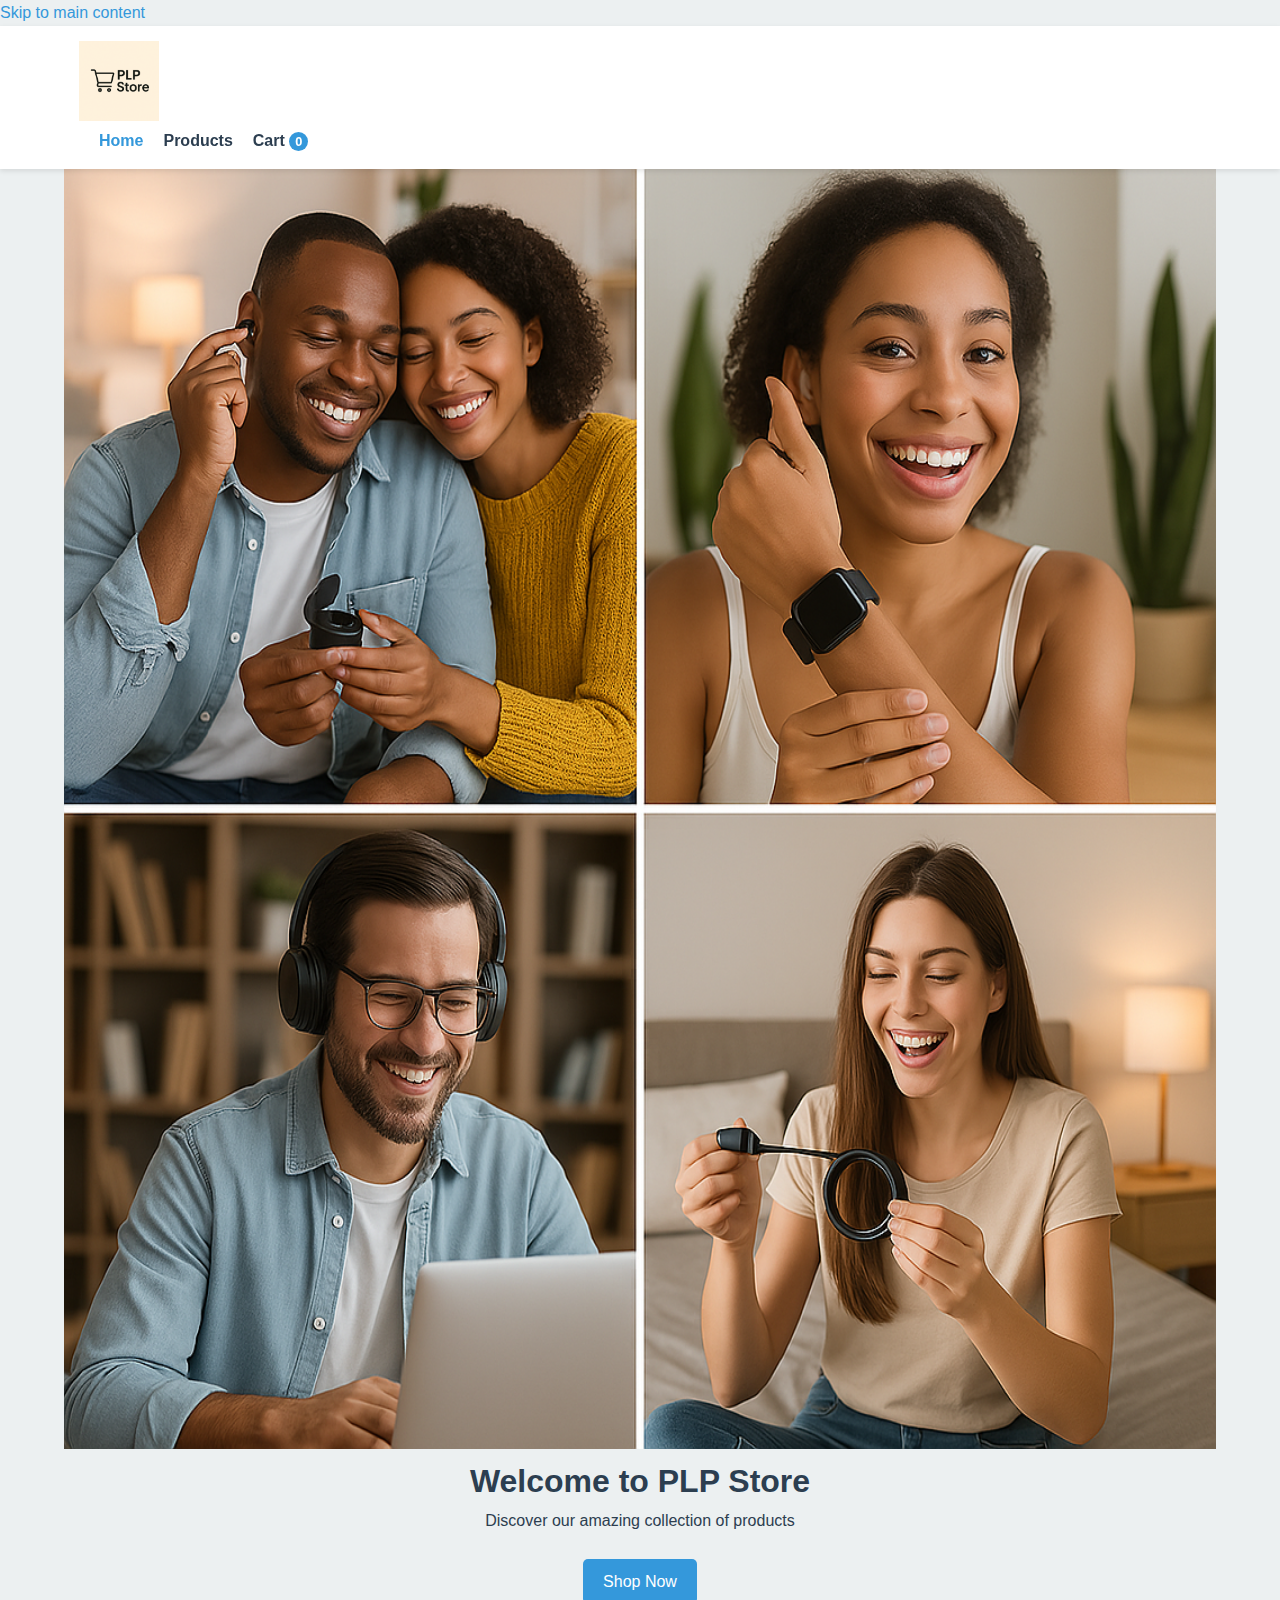
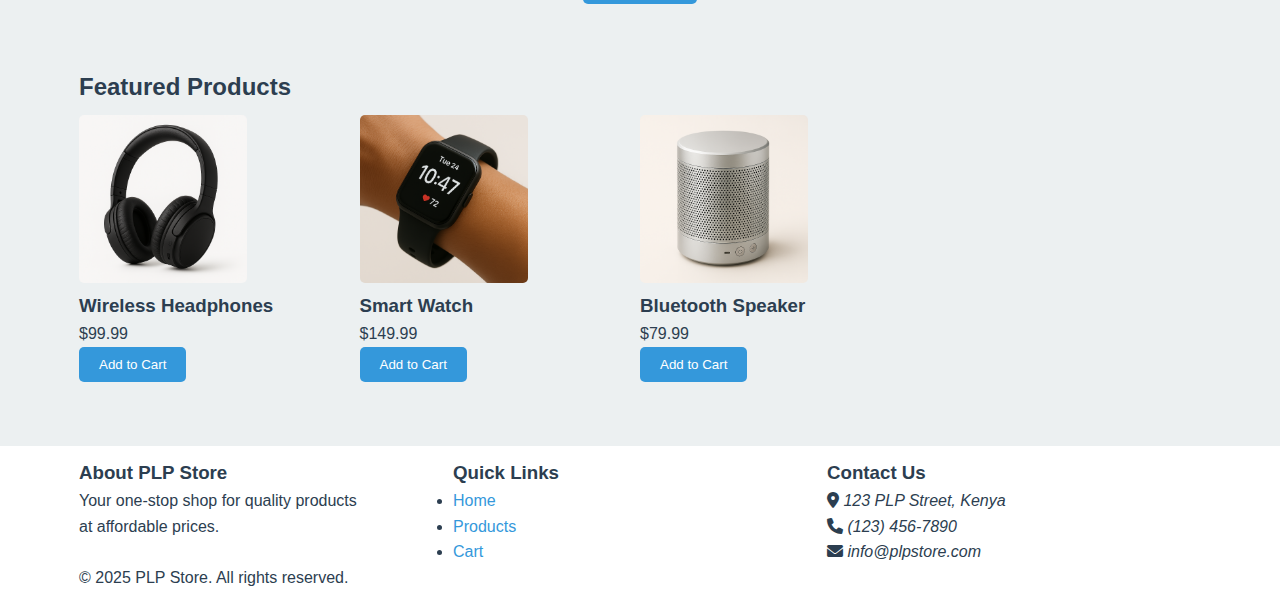
<file: index.html>
<!DOCTYPE html>
<html lang="en">
<head>
    <meta charset="UTF-8">
    <meta name="viewport" content="width=device-width, initial-scale=1.0">
    <meta name="description" content="E-Commerce Website">
    <title>PLP Store</title>
    <!-- Favicon -->
    <link rel="icon" href="images/favicon.jpg" type="image/x-icon">
    <!-- CSS -->
    <link rel="stylesheet" href="css/style.css">
    <!-- Font Awesome for icons -->
    <link rel="stylesheet" href="https://cdnjs.cloudflare.com/ajax/libs/font-awesome/6.0.0-beta3/css/all.min.css">
</head>
<body>
    <!-- Skip to content link for accessibility -->
    <a class="skip-link" href="#main-content">Skip to main content</a>

    <!-- Header with navigation -->
    <header class="main-header">
        <div class="container">
            <div class="logo">
                <!-- Logo image: E-commerce store logo -->
                <img src="images/logo.png" alt="PLP Store Logo" width="80" height="80">
            </div>
            <nav class="main-nav">
                <button class="hamburger" aria-label="Menu" aria-expanded="false">
                    <span></span>
                    <span></span>
                    <span></span>
                </button>
                <ul>
                    <li><a href="index.html" class="active">Home</a></li>
                    <li><a href="products.html">Products</a></li>
                    <li><a href="cart.html">Cart <span class="cart-count">0</span></a></li>
                </ul>
            </nav>
        </div>
    </header>

    <!-- Main content area -->
    <main id="home-main">
        <!-- Hero Section -->
        <section class="hero">
            <!-- Hero image: Attractive product display -->
            <img id="hero-img" src="images/hero.png" alt="Featured products on display">
            <div class="hero-content">
                <h1>Welcome to PLP Store</h1>
                <p>Discover our amazing collection of products</p>
                <a href="products.html" class="btn">Shop Now</a>
            </div>
        </section>

        <!-- Featured Products -->
        <section class="featured-products">
            <div class="container">
                <h2>Featured Products</h2>
                <div class="product-grid">
                    <!-- Product 1 -->
                    <div class="product-card">
                        <div class="product-image">
                            <!-- Product image: Wireless headphones -->
                            <img src="images/product-1.png" alt="Wireless headphones in black">
                        </div>
                        <div class="product-info">
                            <h3>Wireless Headphones</h3>
                            <p class="price">$99.99</p>
                            <button class="btn add-to-cart" data-id="1">Add to Cart</button>
                        </div>
                    </div>
                    
                    <!-- Product 2 -->
                    <div class="product-card">
                        <div class="product-image">
                            <!-- Product image: Smart watch -->
                            <img src="images/product-2.png" alt="Smart watch with black strap">
                        </div>
                        <div class="product-info">
                            <h3>Smart Watch</h3>
                            <p class="price">$149.99</p>
                            <button class="btn add-to-cart" data-id="2">Add to Cart</button>
                        </div>
                    </div>
                    
                    <!-- Product 3 -->
                    <div class="product-card">
                        <div class="product-image">
                            <!-- Product image: Bluetooth speaker -->
                            <img src="images/product-3.png" alt="Portable Bluetooth speaker">
                        </div>
                        <div class="product-info">
                            <h3>Bluetooth Speaker</h3>
                            <p class="price">$79.99</p>
                            <button class="btn add-to-cart" data-id="3">Add to Cart</button>
                        </div>
                    </div>
                </div>
            </div>
        </section>
    </main>

    <!-- Footer -->
    <footer class="main-footer">
        <div class="container">
            <div class="footer-grid">
                <div class="footer-about">
                    <h3>About PLP Store</h3>
                    <p>Your one-stop shop for quality products<br> at affordable prices.</p>
                </div>
                <div class="footer-links">
                    <h3>Quick Links</h3>
                    <ul>
                        <li><a href="index.html">Home</a></li>
                        <li><a href="products.html">Products</a></li>
                        <li><a href="cart.html">Cart</a></li>
                    </ul>
                </div>
                <div class="footer-contact">
                    <h3>Contact Us</h3>
                    <address>
                        <p><i class="fas fa-map-marker-alt"></i> 123 PLP Street, Kenya</p>
                        <p><i class="fas fa-phone"></i> (123) 456-7890</p>
                        <p><i class="fas fa-envelope"></i> info@plpstore.com</p>
                    </address>
                </div>
            </div>
            <div class="footer-bottom">
                <p>&copy; 2025 PLP Store. All rights reserved.</p>
            </div>
        </div>
    </footer>

    <!-- JavaScript -->
    <script src="js/script.js"></script>
</body>
</html>
</file>
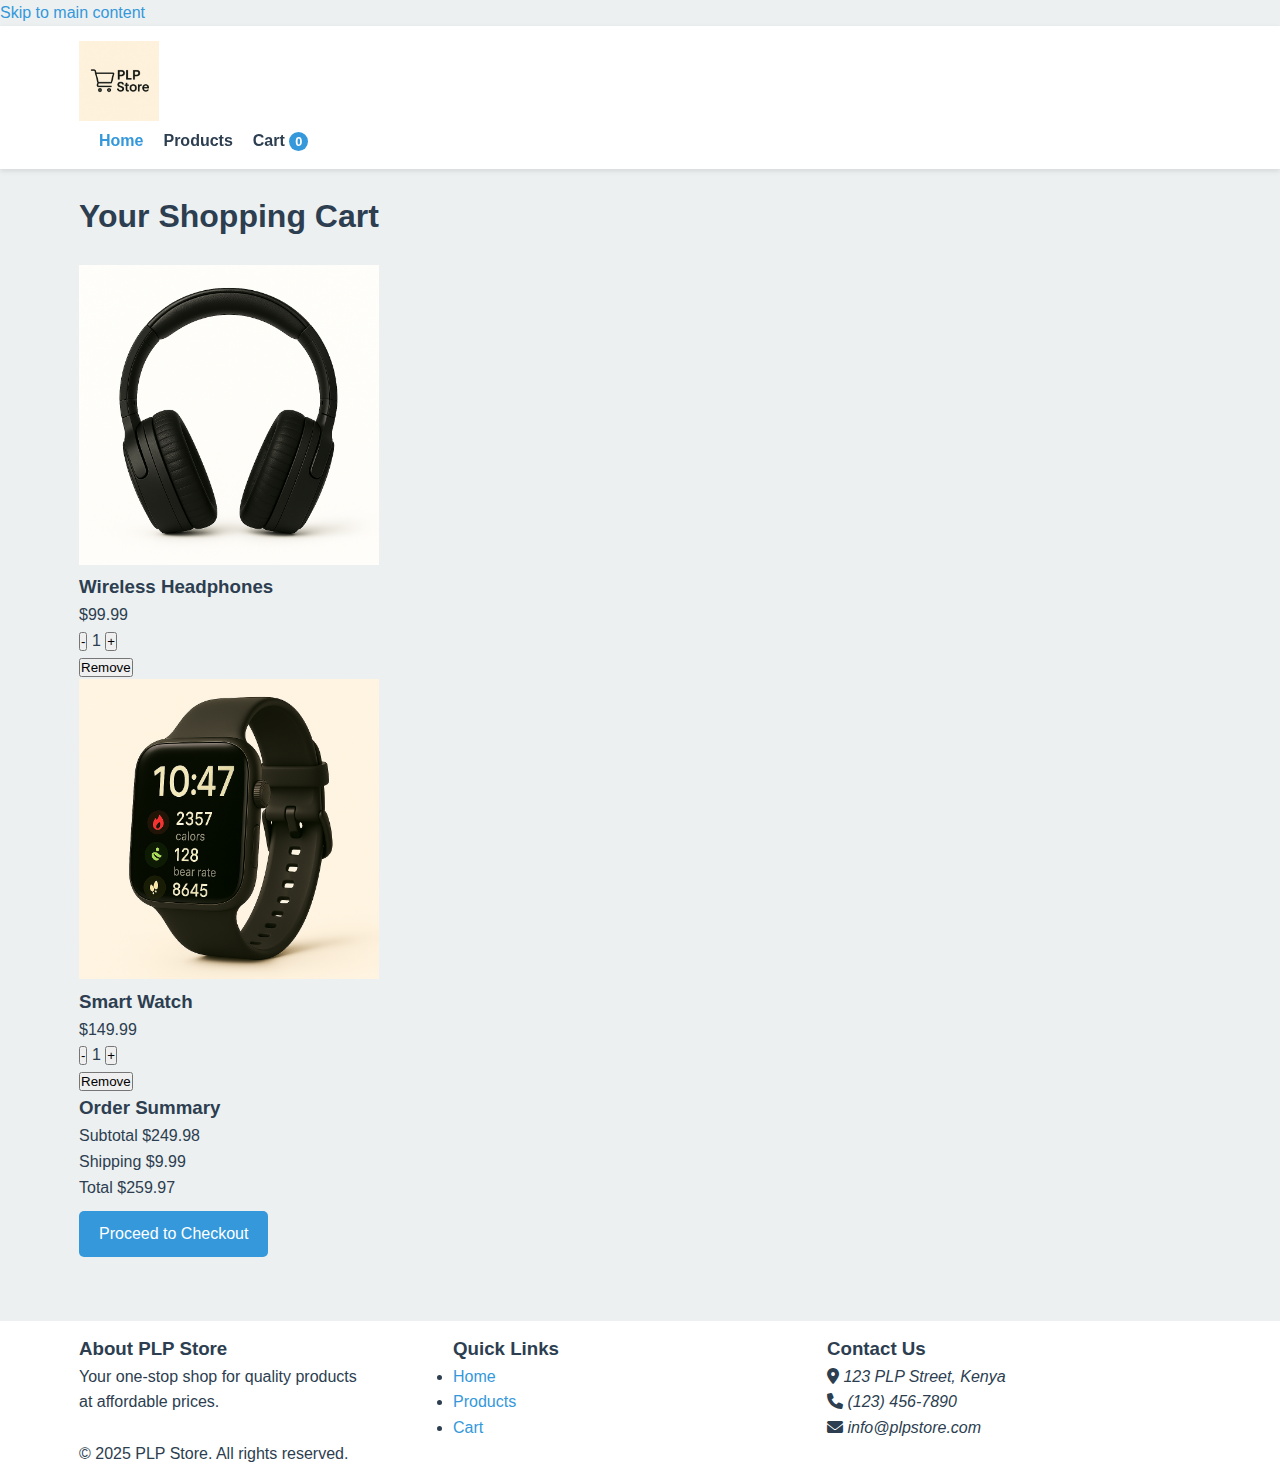
<file: cart.html>
<!DOCTYPE html>
<html lang="en">
<head>
    <meta charset="UTF-8">
    <meta name="viewport" content="width=device-width, initial-scale=1.0">
    <meta name="description" content="E-Commerce Website">
    <title>PLP Store</title>
    <!-- Favicon -->
    <link rel="icon" href="images/favicon.jpg" type="image/x-icon">
    <!-- CSS -->
    <link rel="stylesheet" href="css/style.css">
    <!-- Font Awesome for icons -->
    <link rel="stylesheet" href="https://cdnjs.cloudflare.com/ajax/libs/font-awesome/6.0.0-beta3/css/all.min.css">
</head>
<body>
    <!-- Skip to content link for accessibility -->
    <a class="skip-link" href="#main-content">Skip to main content</a>

    <!-- Header with navigation -->
    <header class="main-header">
        <div class="container">
            <div class="logo">
                <!-- Logo image: E-commerce store logo -->
                <img src="images/logo.png" alt="PLP Store Logo" width="80" height="80">
            </div>
            <nav class="main-nav">
                <button class="hamburger" aria-label="Menu" aria-expanded="false">
                    <span></span>
                    <span></span>
                    <span></span>
                </button>
                <ul>
                    <li><a href="index.html" class="active">Home</a></li>
                    <li><a href="products.html">Products</a></li>
                    <li><a href="cart.html">Cart <span class="cart-count">0</span></a></li>
                </ul>
            </nav>
        </div>
    </header>

    <!-- Main content area -->
    <main id="main-content">
        <section class="cart">
            <div class="container">
                <h1 id="cart-h1">Your Shopping Cart</h1>
                
                <div class="cart-grid">
                    <!-- Cart Items -->
                    <div class="cart-items">
                        <div class="cart-item">
                            <div class="item-image">
                                <!-- Product image: Wireless headphones -->
                                <img src="images/product-1-thumb.png" alt="Wireless headphones" width="300">
                            </div>
                            <div class="item-details">
                                <h3>Wireless Headphones</h3>
                                <p class="price">$99.99</p>
                                <div class="item-quantity">
                                    <button class="quantity-btn">-</button>
                                    <span class="quantity">1</span>
                                    <button class="quantity-btn">+</button>
                                </div>
                            </div>
                            <div class="item-actions">
                                <button class="remove-btn">Remove</button>
                            </div>
                        </div>
                        
                        <div class="cart-item">
                            <div class="item-image">
                                <!-- Product image: Smart watch -->
                                <img src="images/product-2-thumb.png" alt="Smart watch" width="300">
                            </div>
                            <div class="item-details">
                                <h3>Smart Watch</h3>
                                <p class="price">$149.99</p>
                                <div class="item-quantity">
                                    <button class="quantity-btn">-</button>
                                    <span class="quantity">1</span>
                                    <button class="quantity-btn">+</button>
                                </div>
                            </div>
                            <div class="item-actions">
                                <button class="remove-btn">Remove</button>
                            </div>
                        </div>
                    </div>
                    
                    <!-- Cart Summary -->
                    <div class="cart-summary">
                        <h3>Order Summary</h3>
                        <div class="summary-row">
                            <span>Subtotal</span>
                            <span>$249.98</span>
                        </div>
                        <div class="summary-row">
                            <span>Shipping</span>
                            <span>$9.99</span>
                        </div>
                        <div class="summary-row-total">
                            <span>Total</span>
                            <span>$259.97</span>
                        </div>
                        <a href="checkout.html" class="btn">Proceed to Checkout</a>
                    </div>
                </div>
            </div>
        </section>
    </main>

    <!-- Footer -->
    <footer class="main-footer">
        <div class="container">
            <div class="footer-grid">
                <div class="footer-about">
                    <h3>About PLP Store</h3>
                    <p>Your one-stop shop for quality products <br> at affordable prices.</p>
                </div>
                <div class="footer-links">
                    <h3>Quick Links</h3>
                    <ul>
                        <li><a href="index.html">Home</a></li>
                        <li><a href="products.html">Products</a></li>
                        <li><a href="cart.html">Cart</a></li>
                    </ul>
                </div>
                <div class="footer-contact">
                    <h3>Contact Us</h3>
                    <address>
                        <p><i class="fas fa-map-marker-alt"></i> 123 PLP Street, Kenya</p>
                        <p><i class="fas fa-phone"></i> (123) 456-7890</p>
                        <p><i class="fas fa-envelope"></i> info@plpstore.com</p>
                    </address>
                </div>
            </div>
            <div class="footer-bottom">
                <p>&copy; 2025 PLP Store. All rights reserved.</p>
            </div>
        </div>
    </footer>

    <!-- JavaScript -->
    <script src="js/script.js"></script>
</body>
</html>
</file>
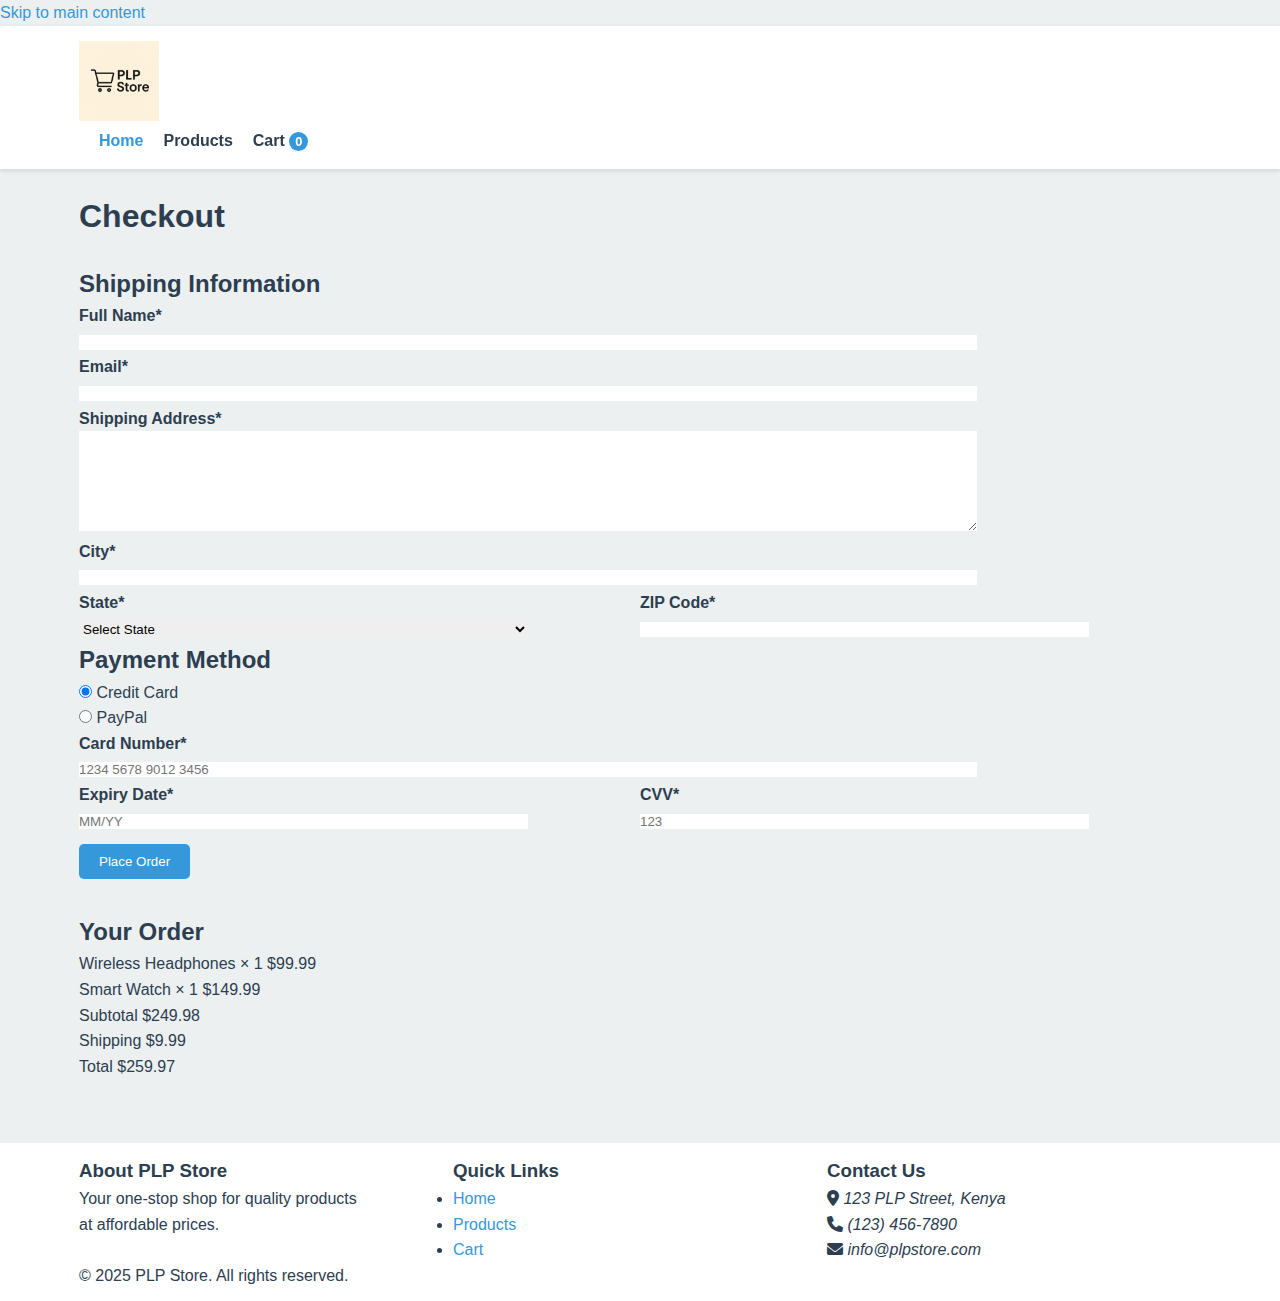
<file: checkout.html>
<!DOCTYPE html>
<html lang="en">
<head>
    <meta charset="UTF-8">
    <meta name="viewport" content="width=device-width, initial-scale=1.0">
    <meta name="description" content="E-Commerce Website">
    <title>PLP Store</title>
    <!-- Favicon -->
    <link rel="icon" href="images/favicon.jpg" type="image/x-icon">
    <!-- CSS -->
    <link rel="stylesheet" href="css/style.css">
    <!-- Font Awesome for icons -->
    <link rel="stylesheet" href="https://cdnjs.cloudflare.com/ajax/libs/font-awesome/6.0.0-beta3/css/all.min.css">
</head>
<body>
    <!-- Skip to content link for accessibility -->
    <a class="skip-link" href="#main-content">Skip to main content</a>

    <!-- Header with navigation -->
    <header class="main-header">
        <div class="container">
            <div class="logo">
                <!-- Logo image: store logo -->
                <img src="images/logo.png" alt="PLP Store Logo" width="80" height="80">
            </div>
            <nav class="main-nav">
                <button class="hamburger" aria-label="Menu" aria-expanded="false">
                    <span></span>
                    <span></span>
                    <span></span>
                </button>
                <ul>
                    <li><a href="index.html" class="active">Home</a></li>
                    <li><a href="products.html">Products</a></li>
                    <li><a href="cart.html">Cart <span class="cart-count">0</span></a></li>
                </ul>
            </nav>
        </div>
    </header>

    <!-- Main content area -->
    <main id="main-content">
        <section class="checkout">
            <div class="container">
                <h1 id="checkout-h1">Checkout</h1>
                
                <div class="checkout-grid">
                    <!-- Checkout Form -->
                    <div class="checkout-form">
                        <form id="checkout-form">
                            <h2>Shipping Information</h2>
                            
                            <div class="form-group">
                                <label for="name">Full Name*</label>
                                <input type="text" id="name" required>
                            </div>
                            
                            <div class="form-group">
                                <label for="email">Email*</label>
                                <input type="email" id="email" required>
                            </div>
                            
                            <div class="form-group">
                                <label for="address">Shipping Address*</label>
                                <textarea id="address" rows="3" required></textarea>
                            </div>
                            
                            <div class="form-group">
                                <label for="city">City*</label>
                                <input type="text" id="city" required>
                            </div>
                            
                            <div class="form-group-row">
                                <div class="form-group">
                                    <label for="state">State*</label>
                                    <select id="state" required>
                                        <option value="">Select State</option>
                                        <option value="CA">Lagos</option>
                                        <option value="NY">Ogun</option>
                                        <!-- More states would be listed -->
                                    </select>
                                </div>
                                
                                <div class="form-group">
                                    <label for="zip">ZIP Code*</label>
                                    <input type="text" id="zip" required>
                                </div>
                            </div>
                            
                            <h2>Payment Method</h2>
                            
                            <div class="payment-methods">
                                <div class="payment-method">
                                    <input type="radio" id="credit-card" name="payment" checked>
                                    <label for="credit-card">Credit Card</label>
                                </div>
                                
                                <div class="payment-method">
                                    <input type="radio" id="paypal" name="payment">
                                    <label for="paypal">PayPal</label>
                                </div>
                            </div>
                            
                            <div class="credit-card-form">
                                <div class="form-group">
                                    <label for="card-number">Card Number*</label>
                                    <input type="text" id="card-number" placeholder="1234 5678 9012 3456" required>
                                </div>
                                
                                <div class="form-group-row">
                                    <div class="form-group">
                                        <label for="expiry">Expiry Date*</label>
                                        <input type="text" id="expiry" placeholder="MM/YY" required>
                                    </div>
                                    
                                    <div class="form-group">
                                        <label for="cvv">CVV*</label>
                                        <input type="text" id="cvv" placeholder="123" required>
                                    </div>
                                </div>
                            </div>
                            
                            <button type="submit" class="btn">Place Order</button>
                        </form>
                    </div>
                    
                    <!-- Order Summary -->
                    <div class="order-summary">
                        <h2>Your Order</h2>
                        
                        <div class="summary-items">
                            <div class="summary-item">
                                <span>Wireless Headphones × 1</span>
                                <span>$99.99</span>
                            </div>
                            
                            <div class="summary-item">
                                <span>Smart Watch × 1</span>
                                <span>$149.99</span>
                            </div>
                        </div>
                        
                        <div class="summary-totals">
                            <div class="summary-row">
                                <span>Subtotal</span>
                                <span>$249.98</span>
                            </div>
                            <div class="summary-row">
                                <span>Shipping</span>
                                <span>$9.99</span>
                            </div>
                            <div class="summary-row total">
                                <span>Total</span>
                                <span>$259.97</span>
                            </div>
                        </div>
                    </div>
                </div>
            </div>
        </section>
    </main>

    <!-- Footer -->
    <footer class="main-footer">
        <div class="container">
            <div class="footer-grid">
                <div class="footer-about">
                    <h3>About PLP Store</h3>
                    <p>Your one-stop shop for quality products<br> at affordable prices.</p>
                </div>
                <div class="footer-links">
                    <h3>Quick Links</h3>
                    <ul>
                        <li><a href="index.html">Home</a></li>
                        <li><a href="products.html">Products</a></li>
                        <li><a href="cart.html">Cart</a></li>
                    </ul>
                </div>
                <div class="footer-contact">
                    <h3>Contact Us</h3>
                    <address>
                        <p><i class="fas fa-map-marker-alt"></i> 123 PLP Street, Kenya</p>
                        <p><i class="fas fa-phone"></i> (123) 456-7890</p>
                        <p><i class="fas fa-envelope"></i> info@plpstore.com</p>
                    </address>
                </div>
            </div>
            <div class="footer-bottom">
                <p>&copy; 2025 PLP Store. All rights reserved.</p>
            </div>
        </div>
    </footer>

    <!-- JavaScript -->
    <script src="js/script.js"></script>
</body>
</html>
</file>
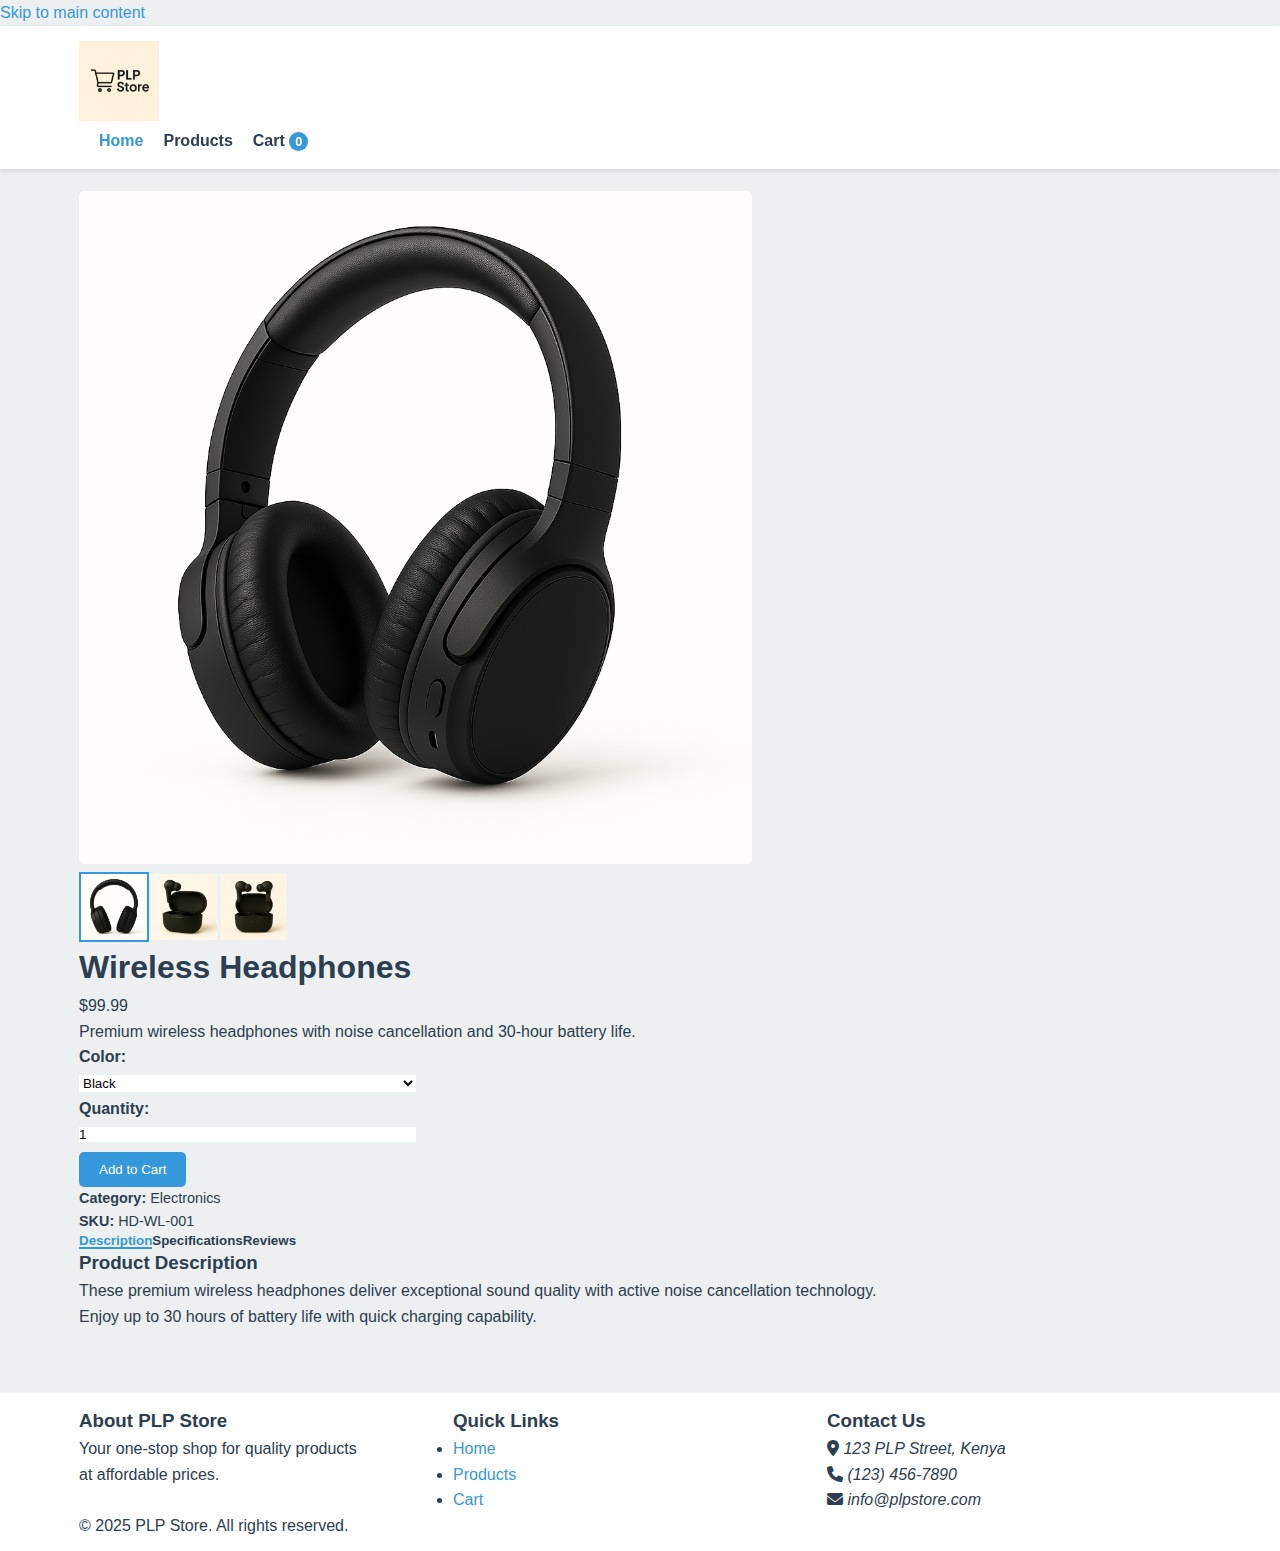
<file: product-detail.html>
<!DOCTYPE html>
<html lang="en">
<head>
    <meta charset="UTF-8">
    <meta name="viewport" content="width=device-width, initial-scale=1.0">
    <meta name="description" content="E-Commerce Website">
    <title>PLP Store</title>
    <!-- Favicon -->
    <link rel="icon" href="images/favicon.jpg" type="image/x-icon">
    <!-- CSS -->
    <link rel="stylesheet" href="css/style.css">
    <!-- Font Awesome for icons -->
    <link rel="stylesheet" href="https://cdnjs.cloudflare.com/ajax/libs/font-awesome/6.0.0-beta3/css/all.min.css">
</head>
<body>
    <!-- Skip to content link for accessibility -->
    <a class="skip-link" href="#main-content">Skip to main content</a>

    <!-- Header with navigation -->
    <header class="main-header">
        <div class="container">
            <div class="logo">
                <!-- Logo image: E-commerce store logo -->
                <img src="images/logo.png" alt="PLP Store Logo" width="80" height="80">
            </div>
            <nav class="main-nav">
                <button class="hamburger" aria-label="Menu" aria-expanded="false">
                    <span></span>
                    <span></span>
                    <span></span>
                </button>
                <ul>
                    <li><a href="index.html" class="active">Home</a></li>
                    <li><a href="products.html">Products</a></li>
                    <li><a href="cart.html">Cart <span class="cart-count">0</span></a></li>
                </ul>
            </nav>
        </div>
    </header>

    <!-- Main content area -->
    <main id="main-content">
        <section class="product-detail">
            <div class="container">
                <div class="product-detail-grid">
                    <!-- Product Gallery -->
                    <div class="product-gallery">
                        <div class="product-main-image">
                            <!-- Main product image: Wireless headphones -->
                            <img src="images/product-1-large.png" alt="Wireless headphones in black" class="product-main-img">
                        </div>
                        <div class="product-thumbnails">
                            <!-- Thumbnail 1 -->
                            <a href="images/product-1-large.png" class="product-thumbnail active">
                                <img src="images/product-1-thumb.png" alt="Wireless headphones front view">
                            </a>
                            <!-- Thumbnail 2 -->
                            <a href="images/product-1-angle.png" class="product-thumbnail">
                                <img src="images/product-1-angle-thumb.png" alt="Wireless headphones side view">
                            </a>
                            <!-- Thumbnail 3 -->
                            <a href="images/product-1-case.png" class="product-thumbnail">
                                <img src="images/product-1-case-thumb.png" alt="Wireless headphones with case">
                            </a>
                        </div>
                    </div>
                    
                    <!-- Product Info -->
                    <div class="product-info">
                        <h1>Wireless Headphones</h1>
                        <p class="price">$99.99</p>
                        <p class="description">Premium wireless headphones with noise cancellation and 30-hour battery life.</p>
                        
                        <div class="product-options">
                            <div class="option">
                                <label for="color">Color:</label>
                                <select id="color">
                                    <option>Black</option>
                                    <option>White</option>
                                    <option>Blue</option>
                                </select>
                            </div>
                            
                            <div class="option">
                                <label for="quantity">Quantity:</label>
                                <input type="number" id="quantity" min="1" value="1">
                            </div>
                        </div>
                        
                        <button class="btn add-to-cart" data-id="1">Add to Cart</button>
                        
                        <div class="product-meta">
                            <p><strong>Category:</strong> Electronics</p>
                            <p><strong>SKU:</strong> HD-WL-001</p>
                        </div>
                    </div>
                </div>
                
                <!-- Product Tabs -->
                <div class="product-tabs">
                    <div class="tab-header">
                        <button class="tab-link active" data-tab="description">Description</button>
                        <button class="tab-link" data-tab="specs">Specifications</button>
                        <button class="tab-link" data-tab="reviews">Reviews</button>
                    </div>
                    
                    <div class="tab-content active" id="description">
                        <h3>Product Description</h3>
                        <p>These premium wireless headphones deliver exceptional sound quality with active noise cancellation technology. <br>Enjoy up to 30 hours of battery life with quick charging capability.</p>
                    </div>
                    
                    <div class="tab-content" id="specs">
                        <h3>Specifications</h3>
                        <ul>
                            <li>Driver size: 40mm</li>
                            <li>Frequency response: 20Hz-20kHz</li>
                            <li>Bluetooth version: 5.0</li>
                            <li>Battery life: 30 hours</li>
                        </ul>
                    </div>
                    
                    <div class="tab-content" id="reviews">
                        <h3>Customer Reviews</h3>
                        <div class="review">
                            <p class="review-author">John D.</p>
                            <div class="review-rating">★★★★★</div>
                            <p class="review-text">Amazing sound quality and very comfortable!</p>
                        </div>
                    </div>
                </div>
            </div>
        </section>
    </main>

    <!-- Footer -->
    <footer class="main-footer">
        <div class="container">
            <div class="footer-grid">
                <div class="footer-about">
                    <h3>About PLP Store</h3>
                    <p>Your one-stop shop for quality products <br> at affordable prices.</p>
                </div>
                <div class="footer-links">
                    <h3>Quick Links</h3>
                    <ul>
                        <li><a href="index.html">Home</a></li>
                        <li><a href="products.html">Products</a></li>
                        <li><a href="cart.html">Cart</a></li>
                    </ul>
                </div>
                <div class="footer-contact">
                    <h3>Contact Us</h3>
                    <address>
                        <p><i class="fas fa-map-marker-alt"></i> 123 PLP Street, Kenya</p>
                        <p><i class="fas fa-phone"></i> (123) 456-7890</p>
                        <p><i class="fas fa-envelope"></i> info@plpstore.com</p>
                    </address>
                </div>
            </div>
            <div class="footer-bottom">
                <p>&copy; 2025 PLP Store. All rights reserved.</p>
            </div>
        </div>
    </footer>

    <!-- JavaScript -->
    <script src="js/script.js"></script>
</body>
</html>
</file>
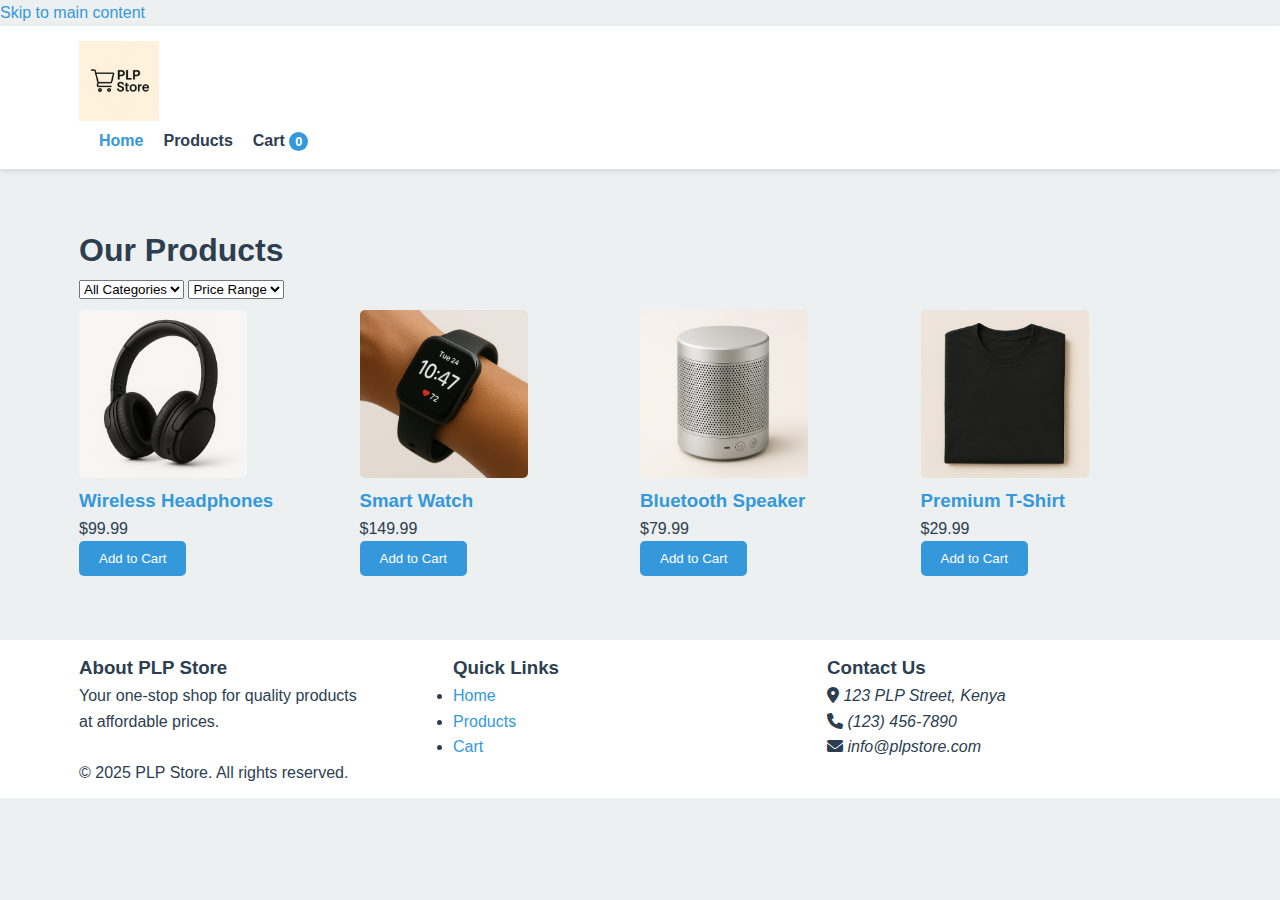
<file: products.html>
<!DOCTYPE html>
<html lang="en">
<head>
    <meta charset="UTF-8">
    <meta name="viewport" content="width=device-width, initial-scale=1.0">
    <meta name="description" content="E-Commerce Website">
    <title>PLP Store</title>
    <!-- Favicon -->
    <link rel="icon" href="images/favicon.jpg" type="image/x-icon">
    <!-- CSS -->
    <link rel="stylesheet" href="css/style.css">
    <!-- Font Awesome for icons -->
    <link rel="stylesheet" href="https://cdnjs.cloudflare.com/ajax/libs/font-awesome/6.0.0-beta3/css/all.min.css">
</head>
<body>
    <!-- Skip to content link for accessibility -->
    <a class="skip-link" href="#main-content">Skip to main content</a>

    <!-- Header with navigation -->
    <header class="main-header">
        <div class="container">
            <div class="logo">
                <!-- Logo image: E-commerce store logo -->
                <img src="images/logo.png" alt="PLP Store Logo" width="80" height="80">
            </div>
            <nav class="main-nav">
                <button class="hamburger" aria-label="Menu" aria-expanded="false">
                    <span></span>
                    <span></span>
                    <span></span>
                </button>
                <ul>
                    <li><a href="index.html" class="active">Home</a></li>
                    <li><a href="products.html">Products</a></li>
                    <li><a href="cart.html">Cart <span class="cart-count">0</span></a></li>
                </ul>
            </nav>
        </div>
    </header>

    <!-- Main content area -->
    <main id="main-content">
        <section class="products">
            <div class="container">
                <h1 id="product-h1">Our Products</h1>
                
                <!-- Product Filters -->
                <div class="product-filters">
                    <select id="category-filter">
                        <option value="">All Categories</option>
                        <option value="electronics">Electronics</option>
                        <option value="clothing">Clothing</option>
                        <option value="home">Home Goods</option>
                    </select>
                    
                    <select id="price-filter">
                        <option value="">Price Range</option>
                        <option value="0-50">$0 - $50</option>
                        <option value="50-100">$50 - $100</option>
                        <option value="100+">$100+</option>
                    </select>
                </div>
                
                <!-- Product Grid -->
                <div class="product-grid">
                    <!-- Product cards would be dynamically loaded in a real app -->
                    <!-- Product 1 -->
                    <div class="product-card" data-category="electronics" data-price="99.99">
                        <div class="product-image">
                            <!-- Product image: Wireless headphones -->
                            <img src="images/product-1.png" alt="Wireless headphones in black">
                        </div>
                        <div class="product-info">
                            <h3><a href="product-detail.html?id=1">Wireless Headphones</a></h3>
                            <p class="price">$99.99</p>
                            <button class="btn add-to-cart" data-id="1">Add to Cart</button>
                        </div>
                    </div>
                    
                    <!-- Product 2 -->
                    <div class="product-card" data-category="electronics" data-price="149.99">
                        <div class="product-image">
                            <!-- Product image: Smart watch -->
                            <img src="images/product-2.png" alt="Smart watch with black strap">
                        </div>
                        <div class="product-info">
                            <h3><a href="product-detail.html?id=2">Smart Watch</a></h3>
                            <p class="price">$149.99</p>
                            <button class="btn add-to-cart" data-id="2">Add to Cart</button>
                        </div>
                    </div>
                    
                    <!-- Product 3 -->
                    <div class="product-card" data-category="electronics" data-price="79.99">
                        <div class="product-image">
                            <!-- Product image: Bluetooth speaker -->
                            <img src="images/product-3.png" alt="Portable Bluetooth speaker">
                        </div>
                        <div class="product-info">
                            <h3><a href="product-detail.html?id=3">Bluetooth Speaker</a></h3>
                            <p class="price">$79.99</p>
                            <button class="btn add-to-cart" data-id="3">Add to Cart</button>
                        </div>
                    </div>
                    
                    <!-- Product 4 -->
                    <div class="product-card" data-category="clothing" data-price="29.99">
                        <div class="product-image">
                            <!-- Product image: T-shirt -->
                            <img src="images/product-4.png" alt="Black cotton t-shirt">
                        </div>
                        <div class="product-info">
                            <h3><a href="product-detail.html?id=4">Premium T-Shirt</a></h3>
                            <p class="price">$29.99</p>
                            <button class="btn add-to-cart" data-id="4">Add to Cart</button>
                        </div>
                    </div>
                </div>
            </div>
        </section>
    </main>

    <!-- Footer -->
    <footer class="main-footer">
        <div class="container">
            <div class="footer-grid">
                <div class="footer-about">
                    <h3>About PLP Store</h3>
                    <p>Your one-stop shop for quality products <br> at affordable prices.</p>
                </div>
                <div class="footer-links">
                    <h3>Quick Links</h3>
                    <ul>
                        <li><a href="index.html">Home</a></li>
                        <li><a href="products.html">Products</a></li>
                        <li><a href="cart.html">Cart</a></li>
                    </ul>
                </div>
                <div class="footer-contact">
                    <h3>Contact Us</h3>
                    <address>
                        <p><i class="fas fa-map-marker-alt"></i> 123 PLP Street, Kenya</p>
                        <p><i class="fas fa-phone"></i> (123) 456-7890</p>
                        <p><i class="fas fa-envelope"></i> info@plpstore.com</p>
                    </address>
                </div>
            </div>
            <div class="footer-bottom">
                <p>&copy; 2025 PLP Store. All rights reserved.</p>
            </div>
        </div>
    </footer>

    <!-- JavaScript -->
    <script src="js/script.js"></script>
</body>
</html>
</file>
<file: css/style.css>
/* Base Styles */
:root {
    --primary-color: #3498db;
    --secondary-color: #2980b9;
    --dark-color: #2c3e50;
    --light-color: #ecf0f1;
    --white: #ffffff;
    --gray: #95a5a6;
    --success-color: #2ecc71;
}

* {
    margin: 0;
    padding: 0;
    box-sizing: border-box;
}

body {
    font-family: 'Segoe UI', Tahoma, Geneva, Verdana, sans-serif;
    line-height: 1.6;
    color: var(--dark-color);
    background-color: var(--light-color);
}

.hero {
    margin-bottom: 5%;
    align-items: center;
    text-align: center;
}
a {
    text-decoration: none;
    color: var(--primary-color);
}

img {
    max-width: 100%;
    height: auto;
    display: cover;
}

#hero-img {
    width: 90%;
    height: 80rem;
    object-position: center;
}

.product-image img {
    width: 60%;
    margin-top: 3%;
    border-radius: 5px;
}

.hero-content p {
    margin-bottom: 2%;
}

.container {
    /* display: flex; */
    width: 90%;
    max-width: 1200px;
    margin: 0 auto;
    padding: 0 15px;
}
#color {
    background-color: white;
}
#quantity {
    margin-bottom: 3%;
}

#checkout-h1, #cart-h1 {
    margin: 2% 0;
}

.order-summary {
    margin-top: 3%;
}
.credit-card-form, .summary-row-total {
    margin-bottom: 1%;
}
/* Product Styles */
.product-grid {
    display: grid;
    grid-template-columns: repeat(auto-fill, minmax(250px, 1fr));
    gap: var(--space-lg);
    margin: var(--space-lg) 0;
}

#product-h1 {
    margin-top: 5%;
}
.product-main-image {
    width: 60%;
    margin-top: 2%;
    align-items: center;
}

.product-main-image img {
    max-height: 100%;
    max-width: 100%;
    object-fit:contain;
    border-radius: 5px;
}

.product-thumbnails {
    display: flex;
    gap: var(--space-md);
}

.product-thumbnail {
    width: 70px;
    height: 70px;
    border-radius: var(--radius-sm);
    overflow: hidden;
    border: 2px solid transparent;
    transition: all var(--transition-fast);
    cursor: pointer;
}

.product-thumbnail:hover {
    border-color: var(--primary-color);
}

.product-thumbnail.active {
    border-color: var(--primary-color);
}

.product-thumbnail img {
    width: 100%;
    height: 100%;
    object-fit: cover;
}

.product-options {
    margin: var(--space-lg) 0;
}

.option {
    width: 30%;
    margin-bottom: var(--space-md);
}

.option label {
    display: block;
    margin-bottom: var(--space-sm);
    font-weight: 600;
}

.option select, .option input {
    width: 100%;
    padding: var(--space-sm);
    border: 1px solid var(--gray-light);
    border-radius: var(--radius-sm);
}

.product-meta {
    margin-top: var(--space-lg);
    font-size: 0.9rem;
    color: var(--gray-dark);
}

.product-meta p {
    margin-bottom: var(--space-sm);
}

.product-tabs {
    margin: var(--space-xl) 0;
}

.tab-header {
    display: flex;
    border-bottom: 1px solid var(--gray-light);
    margin-bottom: var(--space-md);
}

.tab-link {
    padding: var(--space-sm) var(--space-md);
    background: none;
    border: none;
    cursor: pointer;
    font-weight: 600;
    color: var(--gray-medium);
    position: relative;
    margin-right: var(--space-sm);
}

.tab-link.active {
    color: var(--primary-color);
}

.tab-link.active:after {
    content: '';
    position: absolute;
    bottom: -1px;
    left: 0;
    width: 100%;
    height: 2px;
    background-color: var(--primary-color);
}

.tab-content {
    display: none;
    padding: var(--space-md) 0;
}

.tab-content.active {
    display: block;
}

/* Cart Styles */
.form-group label {
    display: block;
    margin-bottom: var(--space-sm);
    font-weight: 600;
}

.form-group input,
.form-group select,
.form-group textarea {
    width: 80%;
    padding: var(--space-sm);
    border: 1px solid var(--gray-light);
    border-radius: var(--radius-sm);
    font-family: inherit;
}

.form-group textarea {
    resize: vertical;
    min-height: 100px;
}

.form-group-row {
    display: grid;
    grid-template-columns: 1fr 1fr;
    gap: var(--space-md);
}


.btn {
    display: inline-block;
    background-color: var(--primary-color);
    color: var(--white);
    padding: 10px 20px;
    border-radius: 5px;
    border: none;
    cursor: pointer;
    transition: background-color 0.3s;
}

.btn:hover {
    background-color: var(--secondary-color);
}

/* Header Styles */
.main-header {
    background-color: var(--white);
    box-shadow: 0 2px 5px rgba(0, 0, 0, 0.1);
    position: sticky;
    top: 0;
    z-index: 1000;
    padding: 15px 0;
}

.main-nav ul {
    display: flex;
    list-style: none;
}

.main-nav li {
    margin-left: 20px;
}

.main-nav a {
    color: var(--dark-color);
    font-weight: 600;
    padding: 5px 0;
    position: relative;
}

.main-nav a.active {
    color: var(--primary-color);
}

.main-nav a:after {
    content: '';
    position: absolute;
    bottom: 0;
    left: 0;
    width: 0;
    height: 2px;
    background-color: var(--primary-color);
    transition: width 0.3s;
}

.main-nav a:hover:after {
    width: 100%;
}

.cart-count {
    background-color: var(--primary-color);
    color: var(--white);
    border-radius: 50%;
    padding: 2px 6px;
    font-size: 0.8rem;
}

.hamburger {
    display: none;
    background: none;
    border: none;
    cursor: pointer;
    padding: var(--space-sm);
    position: relative;
    z-index: 101;
}

.hamburger span {
    display: block;
    width: 24px;
    height: 2px;
    background-color: var(--dark-color);
    margin: 5px 0;
    transition: all var(--transition-normal);
}

.hamburger.active span:nth-child(1) {
    transform: rotate(45deg) translate(5px, 5px);
}

.hamburger.active span:nth-child(2) {
    opacity: 0;
}

.hamburger.active span:nth-child(3) {
    transform: rotate(-45deg) translate(5px, -5px);
}

/* Footer Styles */
.main-footer {
    background-color: var(--white);
    margin-top: 5%;
    padding: 1% 0;
}
.footer-grid {
    display: grid;
    grid-template-columns: repeat(auto-fill, minmax(300px, 1fr));
    gap: var(--space-lg);
    margin: var(--space-lg) 0;
}

/* Responsive Styles */
@media (max-width: 768px) {
    .main-nav ul {
        display: none;
        position: absolute;
        top: 100%;
        left: 0;
        width: 100%;
        background-color: var(--white);
        flex-direction: column;
        padding: 20px 0;
        box-shadow: 0 5px 10px rgba(0, 0, 0, 0.1);
    }

    .main-nav ul.active {
        display: flex;
    }

    .main-nav li {
        margin: 0;
        text-align: center;
    }

    .main-nav a {
        display: block;
        padding: 10px 0;
    }

    .hamburger {
        display: block;
    }
    #hero-img {
    width: 100%;
    height: auto;
}

}
</file>
